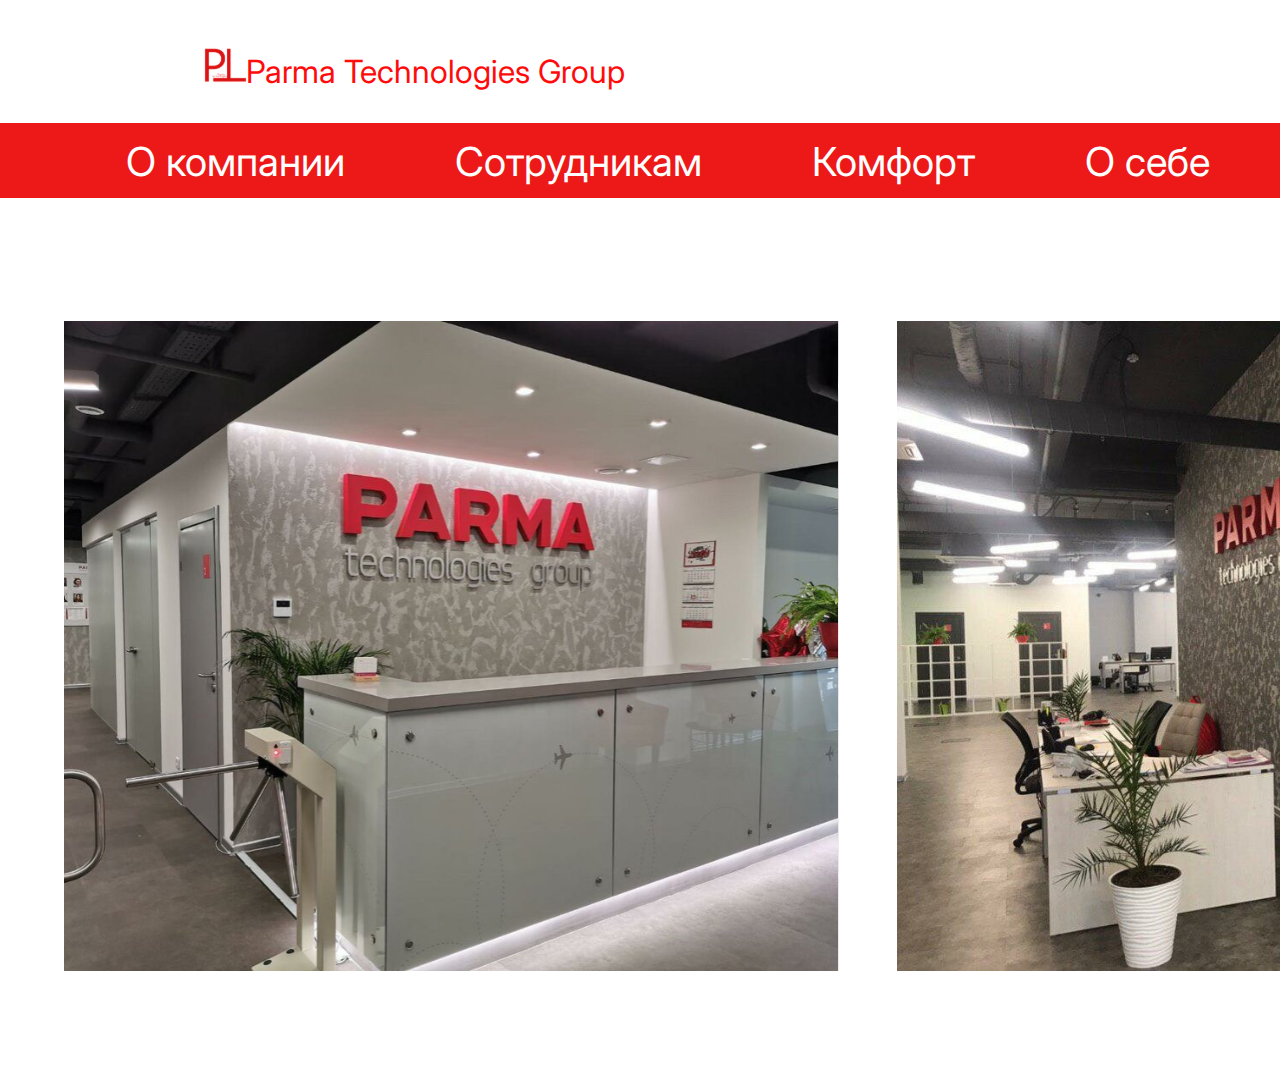
<file: index.html>
<!DOCTYPE html>
<html lang="en">
<head>
    <meta charset="UTF-8">
    <link rel='stylesheet' href='style.css'>
    <link rel="preconnect" href="https://fonts.googleapis.com">
<link rel="preconnect" href="https://fonts.gstatic.com" crossorigin>
<link href="https://fonts.googleapis.com/css2?family=Inter:wght@100;200;300;400;500;600;700;800;900&display=swap" rel="stylesheet">
    <title>Parma</title>
</head>
<body>
    <div class='header'>
      <div class='header_logo'>
        <img src="logo.svg" alt="">
        <div class='ptg'>
          <p>Parma Technologies Group</p>
        </div>
        <div class='ls'>
          <img src="ls.svg" alt="">
          <a class='nav-item' id="open-modal" href="#" onclick="openModal()">Личный кабинет</a>
            <div class="modal">
  <div class="modal-content">
    <span class="close">&times;</span>
      <div class="modal-title">
    <h2>Авторизация</h2>
          </div>
    <form>
      <label for="login">Логин:</label>
      <input type="text" id="login" name="login" required>
      <label for="password">Пароль:</label>
      <input type="password" id="password" name="password" required>
      <button type="submit">Войти</button>
    </form>
  </div>
</div>

<script src="main.js" ></script>
        </div>
      </div>
    </div>
<div style="width: 1920px; height: 75px; background-color: #ED1919;"></div>

<div class="buttons">
  <a href="index.html" class="button">О компании</a>
  <a href="index2.html" class="button">Сотрудникам</a>
  <a href="#" class="button">Комфорт</a>
  <a href="#" class="button">О себе</a>
  <a href="#" class="button">Новости</a>
  <a href="#" class="button">Контакты</a>
</div>
    <div class="images-container">
  <img src="XXL1.svg" alt="Первая картинка">
  <img src="XXL2.svg" alt="Вторая картинка">
</div>
</file>
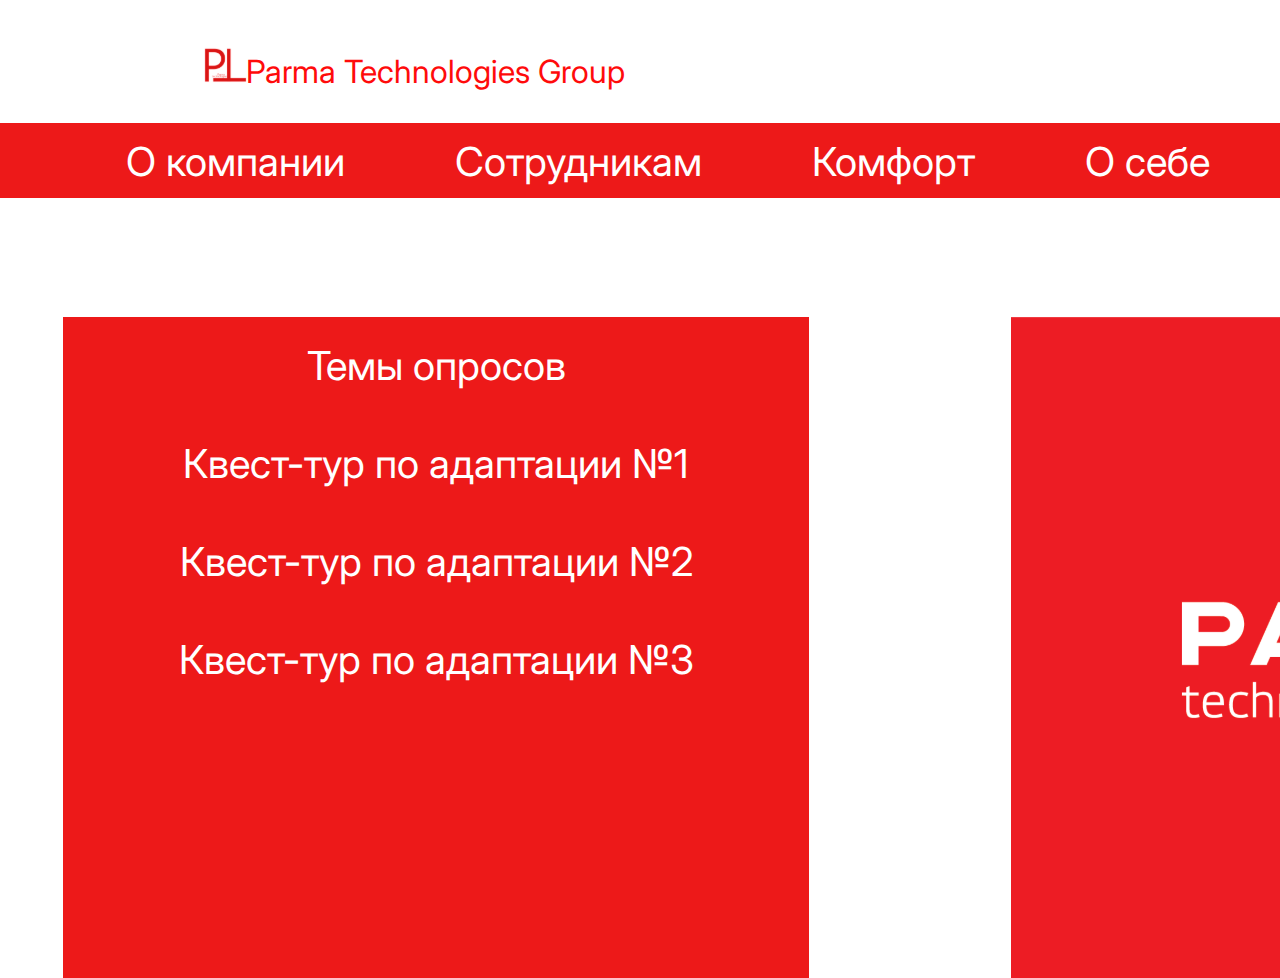
<file: index2.html>
<!DOCTYPE html>
<html lang="en">
<head>
    <meta charset="UTF-8">
    <link rel='stylesheet' href='style.css'>
    <link rel="preconnect" href="https://fonts.googleapis.com">
<link rel="preconnect" href="https://fonts.gstatic.com" crossorigin>
<link href="https://fonts.googleapis.com/css2?family=Inter:wght@100;200;300;400;500;600;700;800;900&display=swap" rel="stylesheet">
    <title>Parma</title>
</head>
<body>
    <div class='header'>
      <div class='header_logo'>
        <img src="logo.svg" alt="">
        <div class='ptg'>
          <p>Parma Technologies Group</p>
        </div>
        <div class='ls'>
          <img src="ls.svg" alt="">
          <a class='nav-item' id="open-modal" href="#" onclick="openModal()">Личный кабинет</a>
            <div class="modal">
  <div class="modal-content">
    <span class="close">&times;</span>
      <div class="modal-title">
    <h2>Авторизация</h2>
          </div>
    <form>
      <label for="login">Логин:</label>
      <input type="text" id="login" name="login" required>
      <label for="password">Пароль:</label>
      <input type="password" id="password" name="password" required>
      <button type="submit">Войти</button>
    </form>
  </div>
</div>

<script src="main.js" ></script>
        </div>
      </div>
    </div>
<div style="width: 1920px; height: 75px; background-color: #ED1919;"></div>

<div class="buttons">
  <a href="index.html" class="button">О компании</a>
  <a href="index2.html" class="button">Сотрудникам</a>
  <a href="#" class="button">Комфорт</a>
  <a href="#" class="button">О себе</a>
  <a href="#" class="button">Новости</a>
  <a href="#" class="button">Контакты</a>
</div>

<div class="wrapper">
  <div class="red-block">
    <a  class="topic">Темы опросов</a>
    <a href="index3.html" class="topic">Квест-тур по адаптации  №1</a>
    <a href="index3.html" class="topic">Квест-тур по адаптации  №2</a>
    <a href="index3.html" class="topic">Квест-тур по адаптации  №3</a>
  </div>
  <img class="photo1" src="LogoPTG_social_networks%201.svg" alt="Описание картинки" width="746" height="661">
</div>
</file>
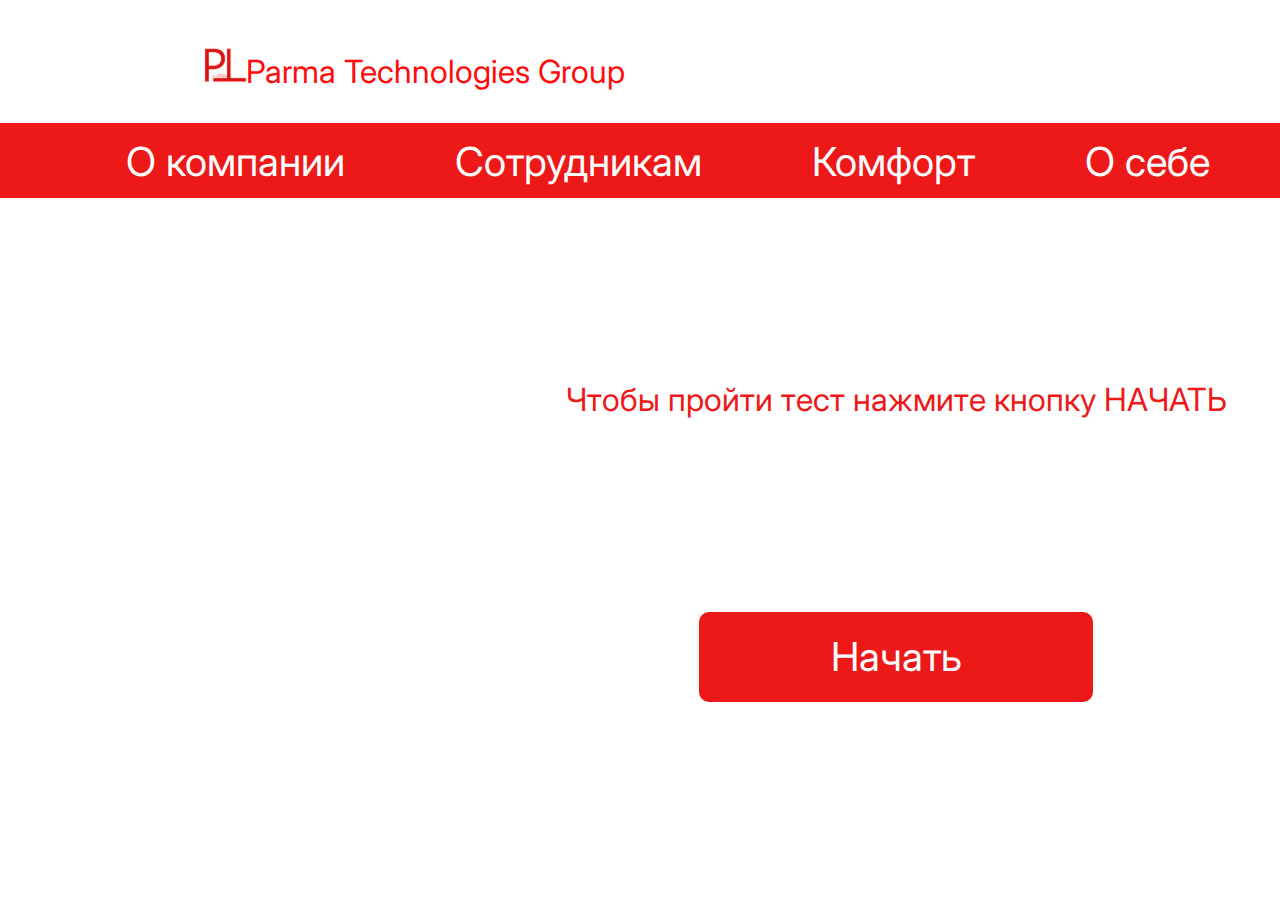
<file: index3.html>
<!DOCTYPE html>
<html lang="en">
<head>
    <meta charset="UTF-8">
    <link rel='stylesheet' href='style.css'>
    <link rel="preconnect" href="https://fonts.googleapis.com">
<link rel="preconnect" href="https://fonts.gstatic.com" crossorigin>
<link href="https://fonts.googleapis.com/css2?family=Inter:wght@100;200;300;400;500;600;700;800;900&display=swap" rel="stylesheet">
    <title>Parma</title>
</head>
<body>
    <div class='header'>
      <div class='header_logo'>
        <img src="logo.svg" alt="">
        <div class='ptg'>
          <p>Parma Technologies Group</p>
        </div>
        <div class='ls'>
            <span id="username" style="display: none;"></span>
          <img src="ls.svg" alt="">
          <a class='nav-item' id="open-modal" href="#" onclick="openModal()">Личный кабинет</a>
            <div class="modal">
  <div class="modal-content">
    <span class="close">&times;</span>
      <div class="modal-title">
    <h2>Авторизация</h2>
          </div>
    <form>
      <label for="login">Логин:</label>
      <input type="text" id="login" name="login" required>
      <label for="password">Пароль:</label>
      <input type="password" id="password" name="password" required>
      <button type="button" onclick="submitForm()">Войти</button>

    </form>
  </div>
</div>

<script src="main.js" ></script>
        </div>
      </div>
    </div>
<div style="width: 1920px; height: 75px; background-color: #ED1919;"></div>

<div class="buttons">
  <a href="index.html" class="button">О компании</a>
  <a href="index2.html" class="button">Сотрудникам</a>
  <a href="#" class="button">Комфорт</a>
  <a href="#" class="button">О себе</a>
  <a href="#" class="button">Новости</a>
  <a href="#" class="button">Контакты</a>
</div>
<div class='text'>
  <p>Чтобы пройти тест нажмите кнопку НАЧАТЬ</p>
  <button class="start-button" onclick="location.href='index4.html'">Начать</button>

</div>
</file>
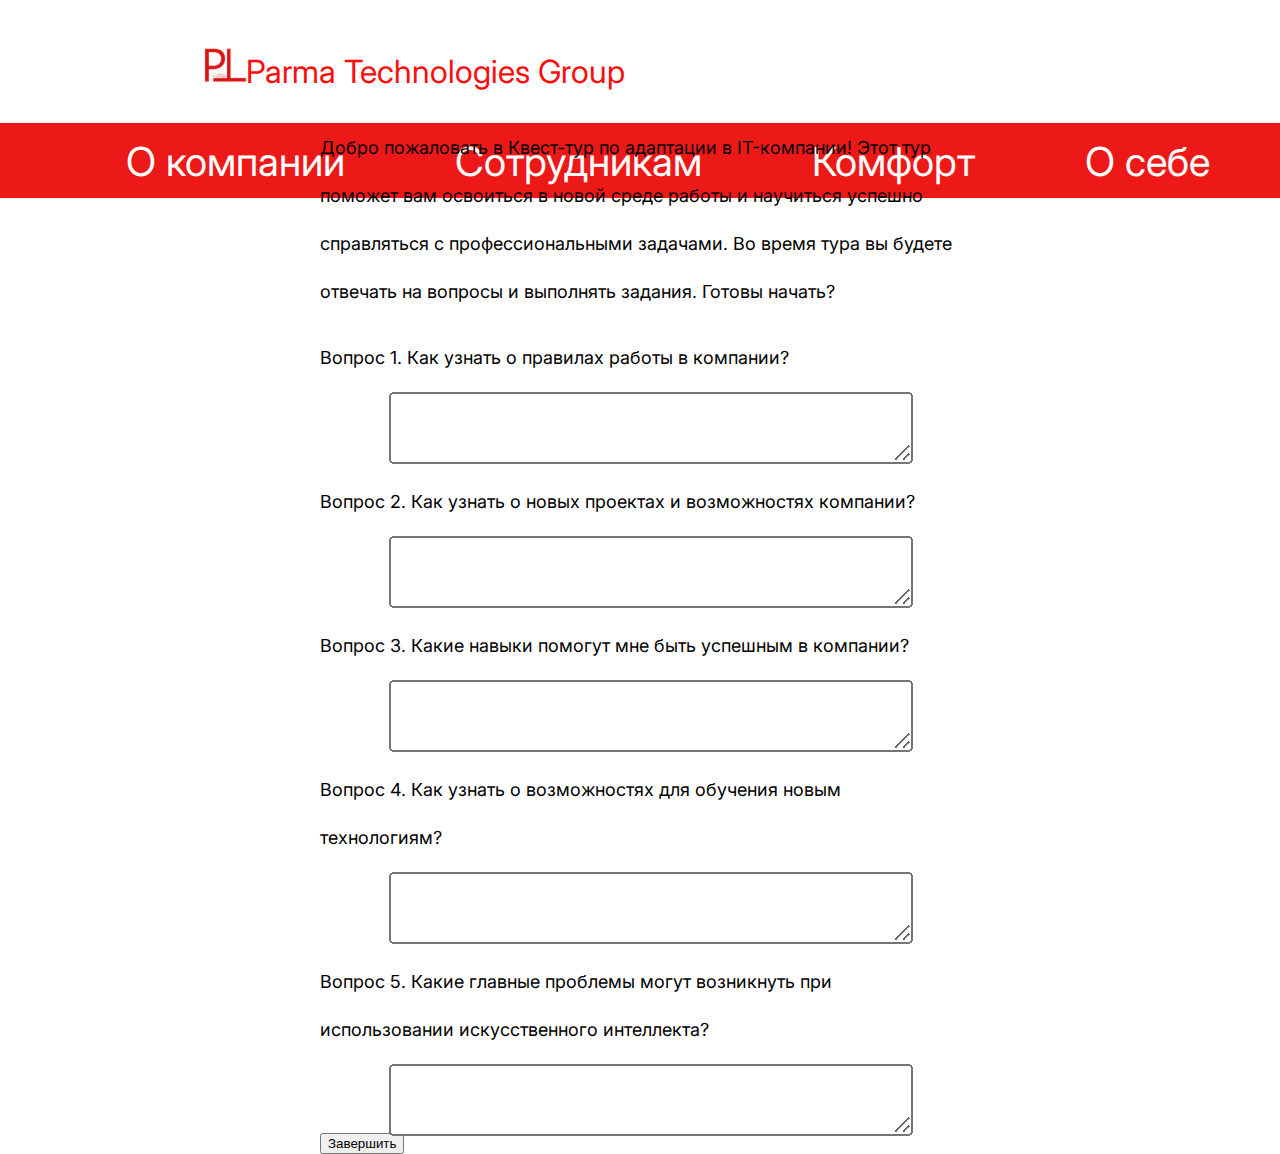
<file: index4.html>
<!DOCTYPE html>
<html lang="en">
<head>
    <meta charset="UTF-8">
    <link rel='stylesheet' href='style.css'>
    <link rel="preconnect" href="https://fonts.googleapis.com">
<link rel="preconnect" href="https://fonts.gstatic.com" crossorigin>
<link href="https://fonts.googleapis.com/css2?family=Inter:wght@100;200;300;400;500;600;700;800;900&display=swap" rel="stylesheet">
    <title>Parma</title>
</head>
<body>
    <div class='header'>
      <div class='header_logo'>
        <img src="logo.svg" alt="">
        <div class='ptg'>
          <p>Parma Technologies Group</p>
        </div>
        <div class='ls'>
          <img src="ls.svg" alt="">
          <a class='nav-item' id="open-modal" href="#" onclick="openModal()">Личный кабинет</a>
            <div class="modal">
  <div class="modal-content">
    <span class="close">&times;</span>
      <div class="modal-title">
    <h2>Авторизация</h2>
          </div>
    <form>
      <label for="login">Логин:</label>
      <input type="text" id="login" name="login" required>
      <label for="password">Пароль:</label>
      <input type="password" id="password" name="password" required>
      <button type="submit">Войти</button>
    </form>
  </div>
</div>

<script src="main.js" ></script>
        </div>
      </div>
    </div>
<div style="width: 1920px; height: 75px; background-color: #ED1919;"></div>

<div class="buttons">
  <a href="index.html" class="button">О компании</a>
  <a href="index2.html" class="button">Сотрудникам</a>
  <a href="#" class="button">Комфорт</a>
  <a href="#" class="button">О себе</a>
  <a href="#" class="button">Новости</a>
  <a href="#" class="button">Контакты</a>
</div>
    <div class="container">
  <div id="paragraphs">
    <p>Добро пожаловать в Квест-тур по адаптации в IT-компании! Этот тур поможет вам освоиться в новой среде работы и научиться успешно справляться с профессиональными задачами. Во время тура вы будете отвечать на вопросы и выполнять задания. Готовы начать?</p>
    <p>Вопрос 1. Как узнать о правилах работы в компании?</p>
    <textarea id="answer1"></textarea>
    <p>Вопрос 2. Как узнать о новых проектах и возможностях компании?</p>
    <textarea id="answer2"></textarea>
    <p>Вопрос 3. Какие навыки помогут мне быть успешным в компании?</p>
    <textarea id="answer3"></textarea>
    <p>Вопрос 4. Как узнать о возможностях для обучения новым технологиям?</p>
    <textarea id="answer4"></textarea>
    <p>Вопрос 5. Какие главные проблемы могут возникнуть при использовании искусственного интеллекта?</p>
    <textarea id="answer5"></textarea>
    <button onclick="submitAnswers()">Завершить</button>
  </div>
</div>
</file>
<file: style.css>
body {
    max-width: 1080px;
    max-height:1920px; 
    margin: 0;
    font-family: 'Inter', sans-serif;
    overflow-x: hidden;
}
a {
  text-decoration: none; /* Отключение подчеркивания */
}


.header {
  display: flex;
  justify-content: space-between;
  align-items: center;
}

.header_logo {
    margin-left: 180px;
  display: flex;
  align-items: center;
}
.header_logo img{
  height: 98px;
width: 96px;
left: -3211px;
top: -1115px;
border-radius: 0px;

}


.ptg {
margin-top: 20px;
margin-left: -30px;
left: -3139px;
top: -1077px;
border-radius: nullpx;
color:#FF0B0B;
font-family: Inter;
font-size: 32px;
font-weight: 400;
line-height: 39px;
letter-spacing: 0em;
text-align: left;
white-space: nowrap;
}

.ls {
  display: flex;
  align-items: center;
  margin-left: 10px;
}
.ls img{
margin-left: 864px;  
height: 49px;
width: 48px;
left: -1868px;
top: -1087px;
border-radius: 0px;

}
.ls .nav-item {
margin-top: 20px;
margin-left: 20px;
white-space: nowrap;
font-family: Inter;
font-size: 32px;
font-weight: 400;
line-height: 39px;
letter-spacing: 0em;
text-align: left;
color: #000000;
}

.buttons {
  margin-top: -85px;
  margin-left: 800px;
  display: flex; /* Расположение элементов в ряд */
  justify-content: center; /* Выравнивание по центру */
}

.button {
  display: inline-block; /* Элементы в одну строку */
  margin: 15px; /* Отступы между кнопками */
  padding: 10px 40px; /* Размеры кнопок */
  color: white; /* Цвет текста */
  text-decoration: none; /* Отключение подчеркивания */
  border: none; /* Удаление границы */
  white-space: nowrap;
  font-family: Inter;
font-size: 40px;
font-weight: 400;
line-height: 48px;
letter-spacing: 0em;
text-align: left;
}
.images-container {
  width: 1700px;
  display: flex; /* Делаем контейнер flex-контейнером */
  justify-content: space-between; /* Распределяем картинки равномерно по контейнеру */
  align-items: center; /* Выравниваем картинки по вертикали по центру */
  margin: 110px 64px; /* Добавляем отступы между картинками */
}

.images-container img {
  max-width: 100%; /* Задаем максимальную ширину картинок на случай, если они больше, чем контейнер */
}

  

.wrapper {
    margin-top: 106px;
  display: flex;
  flex-wrap: wrap;
}

.red-block {
    margin-left: 63px;  
  position: absolute;
width: 746px;
height: 661px;
background: #ED1919;
  font-size: 24px;
  text-align: center;
}

.red-block p {
  position: absolute;
width: 225px;
height: 39px;

font-family: 'Inter';
font-style: normal;
font-weight: 400;
font-size: 32px;
line-height: 39px;
    color: #FFFFFF;
}

.photo1 {
    margin-left: 1011px;
  position: absolute;
width: 755px;
height: 661px;
}

.topic {
  display: inline-block; /* Элементы в одну строку */
  margin: 15px; /* Отступы между кнопками */
  padding: 10px 40px; /* Размеры кнопок */
  color: white; /* Цвет текста */
  text-decoration: none; /* Отключение подчеркивания */
  border: none; /* Удаление границы */
  white-space: nowrap;
  font-family: Inter;
font-size: 40px;
font-weight: 400;
line-height: 48px;
letter-spacing: 0em;
text-align: left;
}
.text {
margin-top: 137px;
margin-left: 544px;
text-align: center;
position: absolute;
width: 704px;
height: 39px;
font-family: 'Inter';
font-style: normal;
font-weight: 400;
font-size: 32px;
line-height: 39px;
/* identical to box height */
color: #ED1919;    
    }
.start-button {
  margin-top: 161px;
  display: inline-block;
  width: 394px;
  height: 90px;
  background-color: #ED1919;;
  color: white;
  font-family: 'Inter';
  font-style: normal;
  font-weight: 400;
  font-size: 40px;
  line-height: 48px;
  border: none;
  border-radius: 10px;
  text-align: center;
  text-decoration: none;
  cursor: pointer;
}
/* Скрыть модальное окно по умолчанию */
.modal {
  display: none;
  position: fixed;
  z-index: 1;
  left: 0;
  top: 0;
  width: 100%;
  height: 100%;
  overflow: auto;
  background-color: rgba(0,0,0,0.4);
}

/* Стили для контейнера модального окна */
.modal-content {
  background-color: white;
  margin: 10% auto;
  padding: 20px;
  border: 1px solid #888;
  width: 50%;
  max-width: 500px;
  border-radius: 5px;
  position: relative;
}

/* Стили для кнопки закрытия модального окна */
.close {
  position: absolute;
  top: 10px;
  right: 10px;
  font-size: 28px;
  font-weight: bold;
  color: #aaa;
  cursor: pointer;
    font-family: Inter;
}

/* Стили для формы в модальном окне */
form {
  display: flex;
  flex-direction: column;
  align-items: center;
  justify-content: center;
  margin-top: 20px;
    font-family: Inter;
}

/* Стили для полей ввода и меток */
label {
  display: block;
  margin-bottom: 10px;
    font-family: Inter;
}

input {
  padding: 10px;
  margin-bottom: 20px;
  border: none;
  background-color: #f2f2f2;
  border-radius: 5px;
  width: 100%;
    font-family: Inter;
}

/* Стили для кнопки входа */
button[type="submit"] {
  background-color: red;
  color: white;
  border: none;
  border-radius: 5px;
  padding: 20px 75px;
  cursor: pointer;
    font-family: Inter;
    font-size: 20px;
}

button[type="submit"]:hover {
  background-color: darkred;
}
#modal {
  width: 907px;
  height: 927px;
}
.modal-title {
  text-align: center;
  font-family: Inter;
}
///////////////////////////
  
}

#paragraphs {
  position: absolute;
  top: 50%;
  left: 50%;
  transform: translate(-50%, -50%);
}

}


 #paragraphs button {
  margin: 30px ;
  text-align: center;
  width: 50%;
  width: 394px;
height: 90px;
background: #ED1919;
border-radius: 25px;
}
#paragraphs p{
font-family: 'Inter';
font-style: normal;
font-weight: 400;
font-size: 18px;
line-height: 48px;

color: #000000;
}
#paragraphs textarea {
  margin: 10px 200px;
  text-align: center;
  width: 40%;
  transform: scale(2);
}
.container {
  position: absolute;
  top: 70%;
  left: 50%;
  transform: translate(-50%, -50%);
}
</file>
